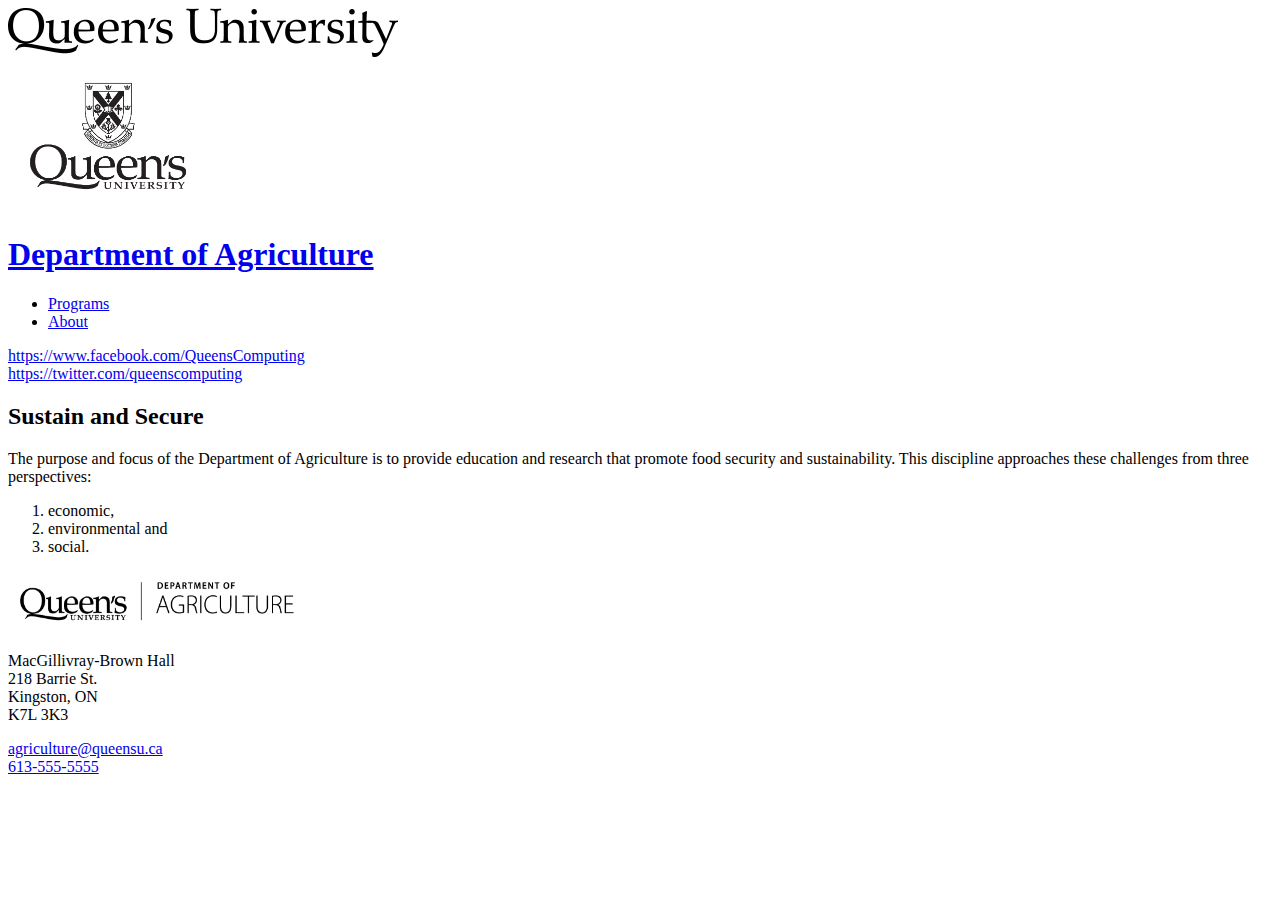
<file: CISC282/A1/index.html>
<!DOCTYPE html>
<html lang="en">
<!-- Ryan Protheroe -->

<head>
	<title>Department of Agriculture | Queen's University </title>
	<meta charset="utf-8"/>
	<meta name="author" content="Ryan Protheroe"/>
	<meta name="viewport" content="width=device-width, initial-scale=1.0">
</head>

<body>
	<header>
			<img src="./img/webmark.png" alt="Queen's University"/> <br>
			<img src="./img/QueensLogo.png" width="200" height="150"/>
			<h1><a href="./">Department of Agriculture</a></h1>
			<nav class="Navigation Menu">
  				<ul>
    				<li><a href="./programs.html">Programs</a></li>
    				<li><a href="./about.html">About</a></li>
  				</ul>
  			</nav>
			<a href="https://www.facebook.com/QueensComputing">https://www.facebook.com/QueensComputing</a>
			<br>
			<a href="https://twitter.com/queenscomputing">https://twitter.com/queenscomputing</a>
	</header>

	<article>
		<h2>Sustain and Secure</h2>
		<p>The purpose and focus of the Department of Agriculture is to provide education and research that promote food security and sustainability. This discipline approaches these challenges from three perspectives: <br><ol><li>economic,</li><li>environmental and</li><li>social.</li></ol></p>
	</article>


	<footer>
		<img src="./img/unitSignature.png" width="300" height="60"/>
		<p>MacGillivray-Brown Hall<br>218 Barrie St.<br>Kingston, ON<br>K7L 3K3</p>
		<p><a href="mailto:agriculture@queensu.ca">agriculture@queensu.ca</a><br><a href="tel:613-555-5555">613-555-5555</a></p>
	</footer>

</body>
</html>
</file>
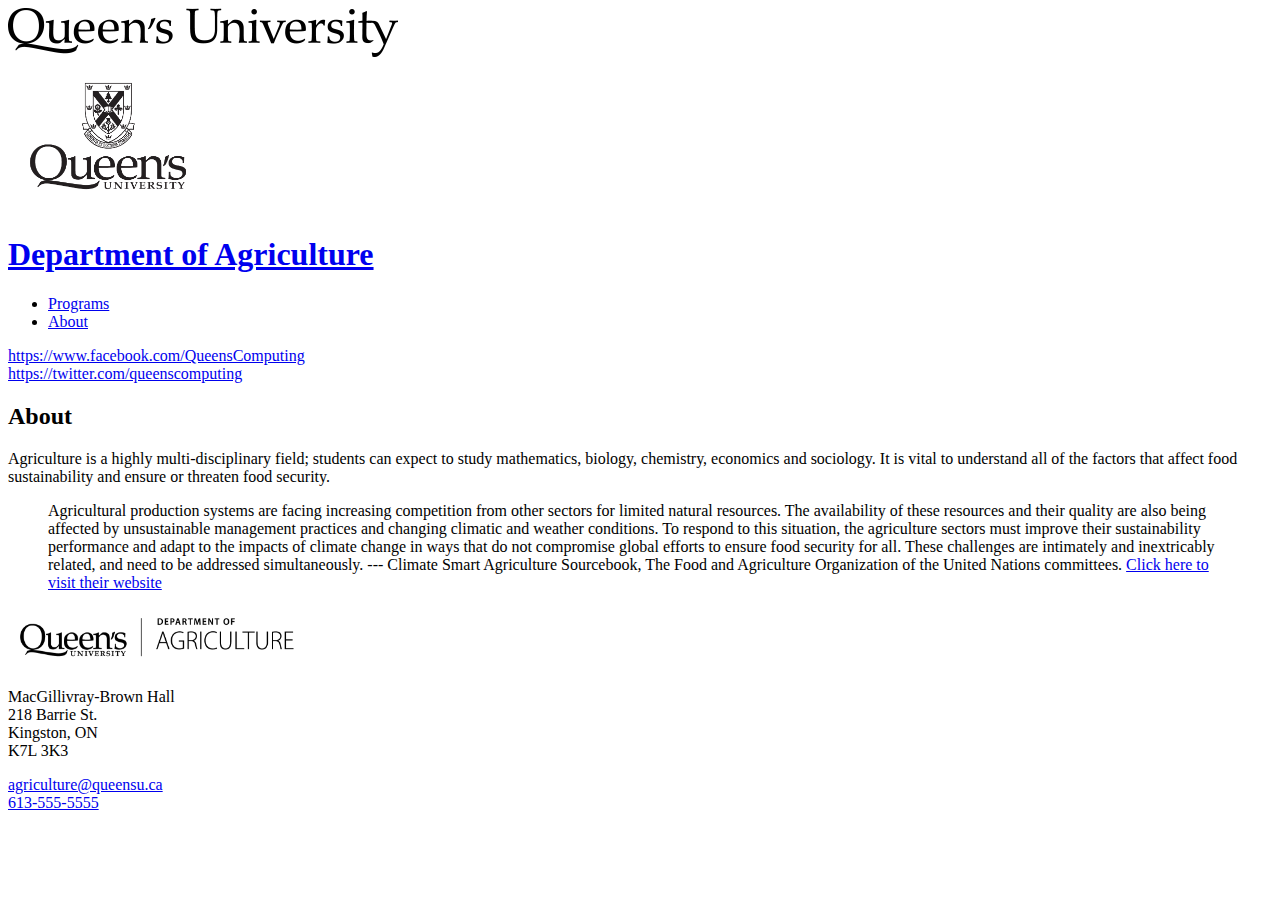
<file: CISC282/A1/about.html>
<!DOCTYPE html>
<html lang="en">

<head>
	<title>Department of Agriculture | Queen's University </title>
	<meta charset="utf-8"/>
	<meta name="author" content="Ryan Protheroe"/>
</head>

<body>
	<header>
			<img src="./img/webmark.png" alt="Queen's University"/> <br>
			<img src="./img/QueensLogo.png" width="200" height="150"/>
			<h1><a href="./">Department of Agriculture</a></h1>
			<nav class="Navigation Menu">
  				<ul>
    				<li><a href="./programs.html">Programs</a></li>
    				<li><a href="./about.html">About</a></li>
  				</ul>
  			</nav>
			<a href="https://www.facebook.com/QueensComputing">https://www.facebook.com/QueensComputing</a>
			<br>
			<a href="https://twitter.com/queenscomputing">https://twitter.com/queenscomputing</a>
	</header>

	<article>
		<h2>About</h2>
		<p>Agriculture is a highly multi-disciplinary field; students can expect to study mathematics, biology, chemistry, economics and sociology. It is vital to understand all of the factors that affect food sustainability and ensure or threaten food security.
		<blockquote cite="http://www.fao.org">
		Agricultural production systems are facing increasing competition from other sectors for limited natural resources. The availability of these resources and their quality are also being affected by unsustainable management practices and changing climatic and weather conditions. To respond to this situation, the agriculture sectors must improve their sustainability performance and adapt to the impacts of climate change in ways that do not compromise global efforts to ensure food security for all. These challenges are intimately and inextricably related, and need to be addressed simultaneously. --- Climate Smart Agriculture Sourcebook, The Food and Agriculture Organization of the United Nations committees. <a href="http://www.fao.org">Click here to visit their website</a>
		</blockquote>
	</article>


	<footer>
		<img src="./img/unitSignature.png" width="300" height="60"/>
		<p>MacGillivray-Brown Hall<br>218 Barrie St.<br>Kingston, ON<br>K7L 3K3</p>
		<p><a href="mailto:agriculture@queensu.ca">agriculture@queensu.ca</a><br><a href="tel:613-555-5555">613-555-5555</a></p>
	</footer>

</body>
</html>
</file>
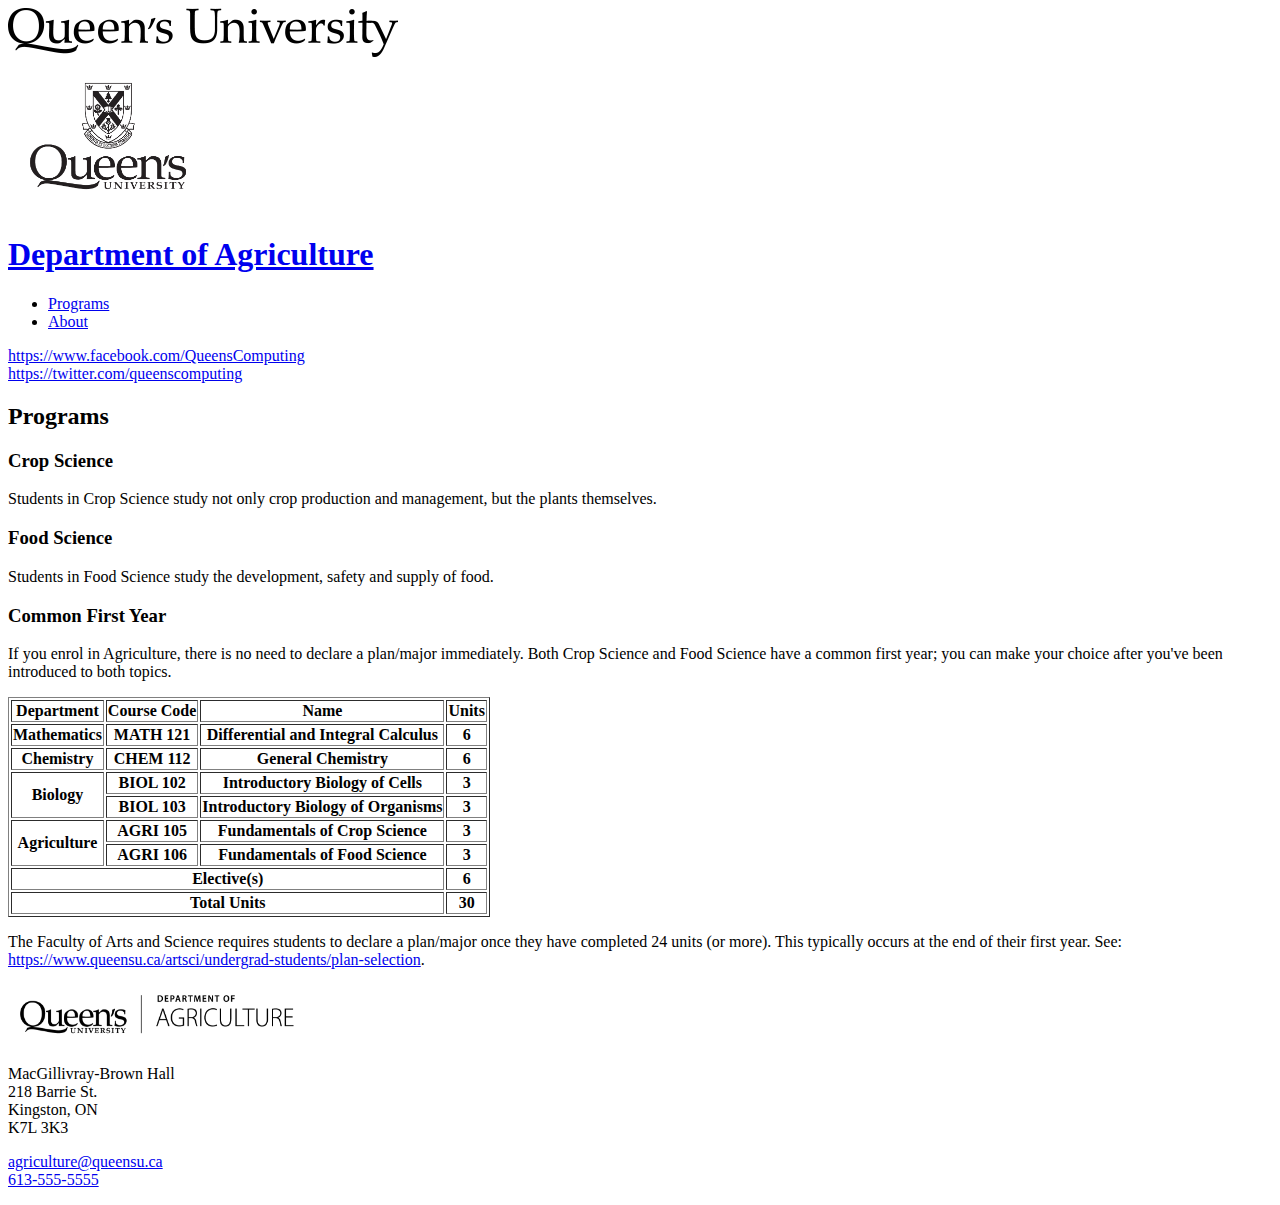
<file: CISC282/A1/programs.html>
<!DOCTYPE html>
<html lang="en">

<head>
	<title>Department of Agriculture | Queen's University </title>
	<meta charset="utf-8"/>
	<meta name="author" content="Ryan Protheroe"/>
</head>

<body>
	<header>
			<img src="./img/webmark.png" alt="Queen's University"/> <br>
			<img src="./img/QueensLogo.png" width="200" height="150"/>
			<h1><a href="./">Department of Agriculture</a></h1>
			<nav class="Navigation Menu">
  				<ul>
    				<li><a href="./programs.html">Programs</a></li>
    				<li><a href="./about.html">About</a></li>
  				</ul>
  			</nav>
			<a href="https://www.facebook.com/QueensComputing">https://www.facebook.com/QueensComputing</a>
			<br>
			<a href="https://twitter.com/queenscomputing">https://twitter.com/queenscomputing</a>
	</header>

	<article>
		<h2>Programs</h2>
		<section>
			<h3>Crop Science</h3>
			<p>Students in Crop Science study not only crop production and management, but the plants themselves.</p>
		</section>
		<section>
			<h3>Food Science</h3>
			<p>Students in Food Science study the development, safety and supply of food.</p>
		</section>
		<section>
			<h3>Common First Year</h3>
			<p>If you enrol in Agriculture, there is no need to declare a plan/major immediately. Both Crop Science and Food Science have a common first year; you can make your choice after you've been introduced to both topics.</p>
			<table border="1">
				<tr>
					<th>Department</th>
					<th>Course Code</th>
					<th>Name</th>
					<th>Units</th>
				</tr>
				<tr>
					<th>Mathematics</th>
					<th>MATH 121</th>
					<th>Differential and Integral Calculus</th>
					<th>6</th>
				</tr>
				<tr>
					<th>Chemistry</th>
					<th>CHEM 112</th>
					<th>General Chemistry</th>
					<th>6</th>
				</tr>
				<tr>
					<th rowspan="2">Biology</th>
					<th>BIOL 102</th>
					<th>Introductory Biology of Cells</th>
					<th>3</th>
				</tr>
				<tr>
					<th>BIOL 103</th>
					<th>Introductory Biology of Organisms</th>
					<th>3</th>
				</tr>
				<tr>
					<th rowspan="2">Agriculture</th>
					<th>AGRI 105</th>
					<th>Fundamentals of Crop Science</th>
					<th>3</th>
				</tr>
				<tr>
					<th>AGRI 106</th>
					<th>Fundamentals of Food Science</th>
					<th>3</th>
				</tr>
				<tr>
					<th colspan="3">Elective(s)</th>
					<th>6</th>
				</tr>
				<tr>
					<th colspan="3">Total Units</th>
					<th>30</th>
				</tr>
			</table>
			<p>The Faculty of Arts and Science requires students to declare a plan/major once they have completed 24 units (or more). This typically occurs at the end of their first year. See: <a href="https://www.queensu.ca/artsci/undergrad-students/plan-selection">https://www.queensu.ca/artsci/undergrad-students/plan-selection</a>.</p>
		</section>
	
	</article>

	<footer>
		<img src="./img/unitSignature.png" width="300" height="60"/>
		<p>MacGillivray-Brown Hall<br>218 Barrie St.<br>Kingston, ON<br>K7L 3K3</p>
		<p><a href="mailto:agriculture@queensu.ca">agriculture@queensu.ca</a><br><a href="tel:613-555-5555">613-555-5555</a></p>
	</footer>

</body>
</html>
</file>
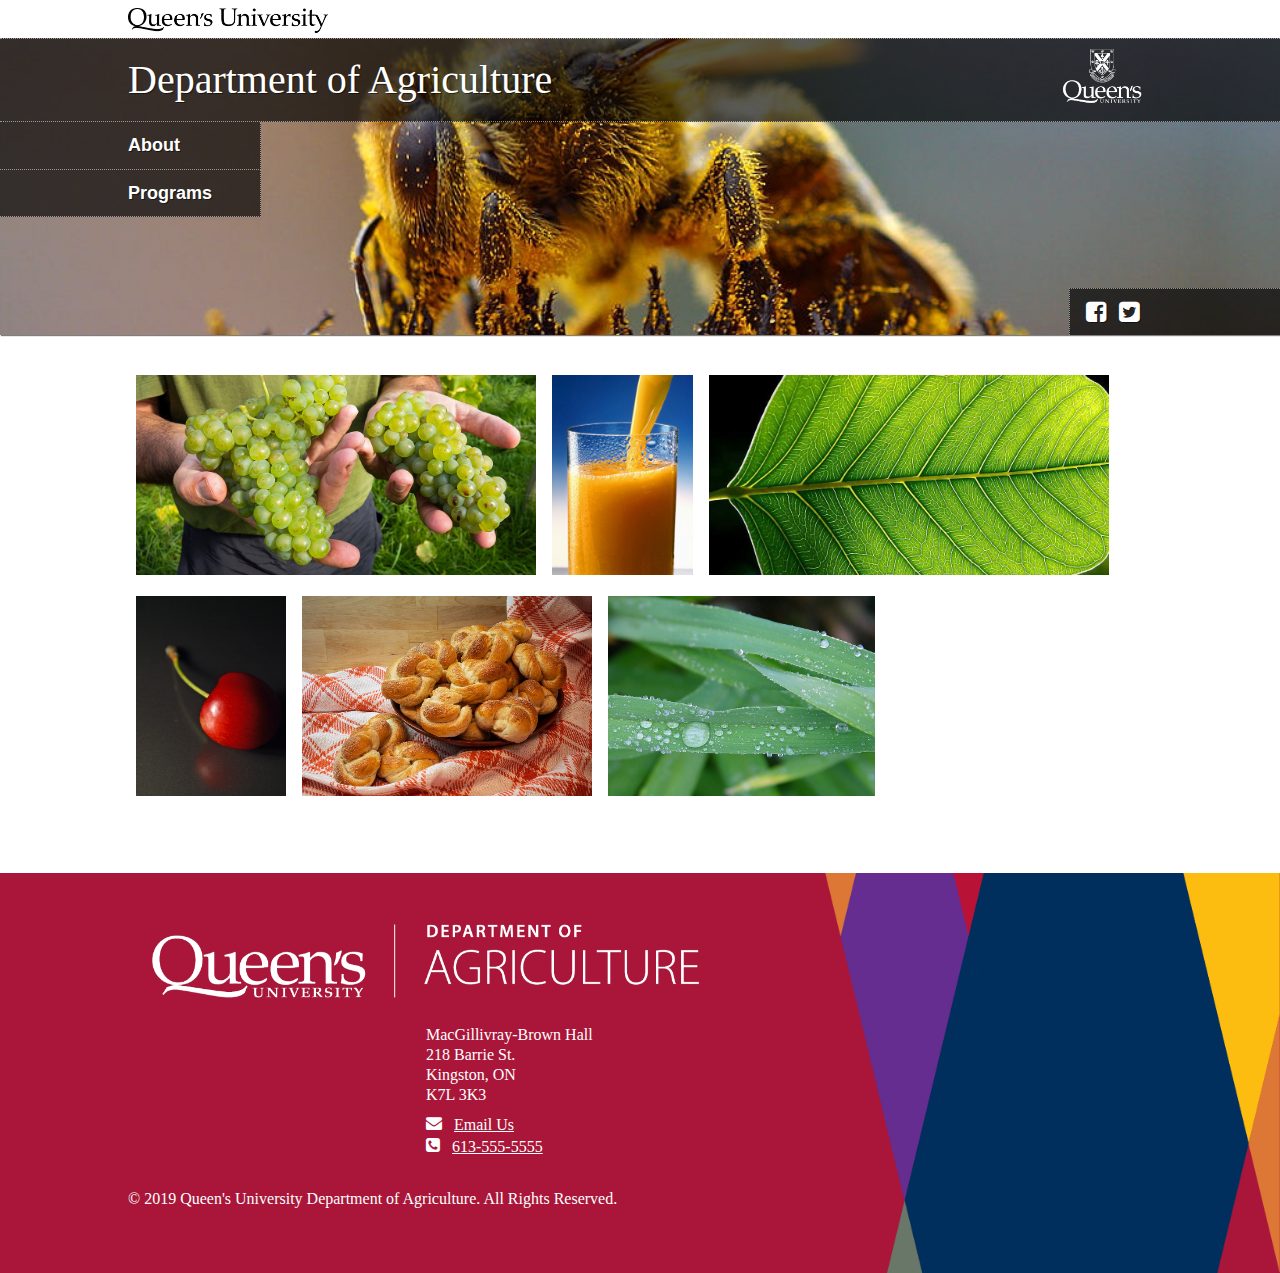
<file: CISC282/A4/gallery.html>
<!DOCTYPE html>
<html lang="en">

<head>
    <title>Department of Agriculture | Queen's University </title>
    <meta charset="utf-8"/>
    <meta name="author" content="Ryan Protheroe"/>
    <meta name="viewport" content="width=device-width, initial-scale=1.0"/>
    <script src="https://code.jquery.com/jquery-3.4.1.js" integrity="sha256-WpOohJOqMqqyKL9FccASB9O0KwACQJpFTUBLTYOVvVU=" crossorigin="anonymous"></script>
    <link rel="stylesheet" type="text/css" href="./css/style.css"/>
    <link rel="stylesheet" type="text/css" href="./css/icons.css"/>
    <link rel="stylesheet" type="text/css" href="./css/responsive.css"/>
    <script type="text/javascript" src="./js/animations.js"></script>
</head>

<body onload="startTimer()">
    <header>
        <img id="wordmark" src="./img/queens-wordmark.png" alt="Queen's University"/>
        <div id="hero-container" class="bee">
            <div class="overlay"></div>
            <img id="logo" src="./img/queens-logo.png" alt="Queen's University Coat of Arms"/>
            <div id="site-title">
                <a href="./index.html">Department of Agriculture</a>
            </div>
            <nav>
                <ul>
                    <li><a href="./about.html">About</a></li>
                    <li><a href="./programs.html">Programs</a></li>
                </ul>
            </nav>
            <ul class="social">
                <li>
                    <a href="https://www.facebook.com/QueensComputing">
                        <i class="icon-facebook-square" aria-hidden="true" title="Facebook"></i>
                        <span class="sr-only">Facebook</span>
                    </a>
                </li>
                <li>
                    <a href="https://twitter.com/queenscomputing">
                        <i class="icon-twitter-square" aria-hidden="true" title="Twitter"></i>
                        <span class="sr-only">Twitter</span>
                    </a>
                </li>
            </ul>
        </div>
    </header>
	
	<main>
        <div class="thumbnail-gallery">
            <figure>
                <a href="./img/grapes.jpg">
                    <img src="./img/grapes.jpg"
                     alt="A farmer holding grapes"/>
                </a>
            </figure>            
            <figure>
                <a href="./img/orange-juice.jpg">
                    <img src="./img/orange-juice.jpg"
                     alt="A glass of orange juice"/>
                </a>
            </figure>            
            <figure>
                <a href="./img/single-leaf.jpg">
                    <img src="./img/single-leaf.jpg"
                     alt="A single leaf"/>
                </a>
            </figure>
            <figure>
                <a href="./img/single-cherry.jpg">
                    <img src="./img/single-cherry.jpg"
                     alt="A single cherry"/>
                </a>
            </figure>
            <figure>
                <a href="./img/cardamom-buns.jpg">
                    <img src="./img/cardamom-buns.jpg"
                     alt="Dinner rolls spiced with cardamom"/>
                </a>
            </figure>        
            <figure>
                <a href="./img/dew-on-grass.jpg">
                    <img src="./img/dew-on-grass.jpg"
                     alt="Dew drops on blades of grass"/>
                </a>
            </figure>
        </div>
    </main>

	<footer>
        <img id="unit-signature"  src="./img/unit-signature.png" alt="Queen's University Department of Agriculture"/>
        <div id="address">
            MacGillivray-Brown Hall<br/>
            218 Barrie St.<br/>
            Kingston, ON<br/>
            K7L 3K3<br/>
        </div>
        <ul id="phone-and-email">
            <li>
                <i class="icon-envelope" aria-hidden="true"></i>
                <a href="mailto:agriculture@queensu.ca">Email Us</a>
            </li>
            <li>
                <i class="icon-phone-square" aria-hidden="true"></i>
                <a href="tel:+1-613-555-5555">613-555-5555</a>
            </li>
        </ul>
        <div id="copyright">&copy; 2019 Queen's University Department of Agriculture. All Rights Reserved.</div>
    </footer>
	
</body>
</html>
</file>
<file: CISC282/A4/css/style.css>
/*****************************************************************************/
/* Colours */
/* Blue: #002f5e */
/* Crimson: #a91639 */
/* Purple: #662d91 */
/*****************************************************************************/
body {
    color: #000;
}

a, a:visited {
    color: #002f5e;
}

header, footer, 
header a, footer a,
header a:visited, footer a:visited {
    color: #fff;    
}

#site-title, header nav a, header .social {
    background-color: #002f5e;
    position:relative;
    z-index:2;
}

footer {
    background-color: #a91639; 
}

blockquote, th {
    background-color: #eee;         
}


/*****************************************************************************/
/* Fonts */
/*****************************************************************************/
body {
    /* Page 28 in the Identity Guidelines */
    font-family: Palatino, "Book Antiqua", Georgia, serif;
    font-size: 1rem;
    line-height: 1.25;
}

h1, h2, h3, h4, h5, h6, nav, th {
    /* Page 28 in the Identity Guidelines */
    font-family: Open Sans, Lucida Grande, Lucida Sans Unicode, Helvetica Neue, Arial, sans-serif;
}

#site-title {
    font-size: 2.0rem;    
}

h1 {
    font-size: 1.75rem; 
}

h2  {
    font-size: 1.625rem; 
}

h3, .social a i  {
    font-size: 1.5rem; 
}

h4  {
    font-size: 1.375rem; 
}

h5  {
    font-size: 1.25rem; 
}

h6, nav ul li a  {
    font-size: 1.125rem; 
}

header nav { 
    font-weight: bold;
}

.quote-source {
    font-style: italic;    
}

header a { 
    text-decoration: none;
}

header {
    text-shadow: 1px 1px rgba(0, 0, 0, 0.5);   
}


/*****************************************************************************/
/*  General */
/*****************************************************************************/
html, body {
    margin: 0;
    padding: 0;
    border: 0;
}

blockquote {
    padding: 16px;    
    box-shadow: 1px 1px 1px rgba(0, 0, 0, 0.25);
}

.quote-source {
    text-align: right;
}

table {
	border-collapse: collapse;
	margin-bottom: 32px;
}

th, td {
	padding: 8px 16px;
	border: 1px solid black;	
}

tfoot th {
    text-align: left;    
}


/*****************************************************************************/
/*  Header */
/*****************************************************************************/
header {
    box-shadow: 1px 1px 1px rgba(0, 0, 0, 0.5);
}

#wordmark {
    width: 200px;
    padding: 8px 0 0 32px;    
}

#logo {
    display: none;
    z-index: 3;
}

#site-title {
    padding: 16px 32px;
    border-top: 1px dotted rgba(255, 255, 255, 0.5);
    border-bottom: 1px dotted rgba(255, 255, 255, 0.5);
    position:relative;
    z-index:2;
}

header ul, header li {
    list-style-type: none;
    margin: 0;
    padding: 0;
}

header nav a {
    display: block;
    padding: 12px 32px;
    margin: 0;
    border-bottom: 1px dotted rgba(255, 255, 255, 0.5);
}

header .social {
    padding: 8px 32px;
}

#hero-container .overlay {
    position: absolute;
    z-index: 1;
    top: 0;
    bottom: 0;
    left: 0;
    right: 0;
    background-color: #000;
    height:33vh;
    display: none;
}

#hero-container.bee {
    background-image: url("../img/bee-collecting-pollen.jpg");        
}

#hero-container.tractor {
    background-image: url("../img/field-and-tractors.jpg");        
}

#hero-container.meadow {
    background-image: url("../img/meadow.jpg");        
}


/*****************************************************************************/
/*  Content */
/*****************************************************************************/
article, main {
    margin: 32px 32px 64px 32px;
}

blockquote {
    margin-left: 16px;
    margin-right: 16px;
}

/*****************************************************************************/
/*  Thumbnail Gallery */
/*****************************************************************************/

.thumbnail-gallery {
    display: flex;
    flex-wrap: wrap;
    justify-content: flex-start;
    align-items: stretch;
}

.thumbnail-gallery figure {
    flex: 0 0;
    margin: 0;
    padding: 8px;
}

.thumbnail-gallery figure img {
    height: 100px;
}

.image-source-link {
    color: #98C3D1;
}

.mfp-with-zoom .mfp-container,
.mfp-with-zoom.mfp-bg {
    opacity: 0;
    -webkit-backface-visibility: hidden;
    /* ideally, transition speed should match zoom duration */
    -webkit-transition: all 0.3s ease-out; 
    -moz-transition: all 0.3s ease-out; 
    -o-transition: all 0.3s ease-out; 
    transition: all 0.3s ease-out;
}

.mfp-with-zoom.mfp-ready .mfp-container {
        opacity: 1;
}
.mfp-with-zoom.mfp-ready.mfp-bg {
        opacity: 0.8;
}

.mfp-with-zoom.mfp-removing .mfp-container, 
.mfp-with-zoom.mfp-removing.mfp-bg {
    opacity: 0;
}

/*****************************************************************************/
/*  Footer */
/*****************************************************************************/
footer {
    padding: 32px 32px 64px 32px;
}

#unit-signature {
    width: 100%;
}

#phone-and-email {
    margin: 0;
    padding: 8px 0 0 0;
    list-style-type: none;
}

#address, #phone-and-email {
    margin-left: 49.2%;    
}

#copyright {
    padding-top: 32px;    
}
</file>
<file: CISC282/A4/css/responsive.css>
/*****************************************************************************/
/* Some landscape phones and larger (576px) */
/*****************************************************************************/
@media only screen and (min-width: 576px) {
    /***********/
    /* Colours */
    /***********/
    #site-title, header nav a, header .social {
        background-color: rgba(0, 0, 0, 0.65);
    }
    
    header a {
        transition: all 2s;
    }    
    
    header a:hover {
        color: #000;
        background-color: rgba(255, 255, 255, 0.75);
    }

    /***********/
    /* Columns */
    /***********/
    .column-container {
        display: flex;
        flex-direction: row;
    }
    
    .column-container .column { 
        flex: 1;
        background-color: #eee;        
        padding: 16px;
        margin-left: 8px;
        margin-right: 8px;
        box-shadow: 1px 1px 1px rgba(0, 0, 0, 0.25);
    }
    
    
    /**********/
    /* Header */
    /**********/
    #hero-container {
        position: relative;
        height: 33vh;
        min-height: 250px;
        background-image: url("../img/bee-collecting-pollen.jpg");
        background-repeat: no-repeat;
        background-position: center center;
        background-size: cover;
    }
    
    #wordmark {
        padding-left: 10%;
    }

    #site-title {
        padding-left: 10%;
        padding-right: 10%;
    }

    header nav a {
        width: 100px;
        padding-left: 10%;
        border-right: 1px dotted rgba(255, 255, 255, 0.5);
    }
    
    header .social {
        position: absolute;
        bottom: 0;
        right: 0;
        padding-left: 16px;
        padding-right: 10%;
        border-top: 1px dotted rgba(255, 255, 255, 0.5);
        border-left: 1px dotted rgba(255, 255, 255, 0.5);        
    }

    header .social ul {
        overflow: hidden;    
    }
    
    header .social li {
        float: left;
    }
    
    /***********/
    /* Content */
    /***********/
    article, main {
        margin-left: 10%;
        margin-right: 10%;
    }

    /**********************/
    /* Thunmbnail Gallery */
    /**********************/

    .thumbnail-gallery figure img {
    height: 150px;
    }   
        
    /**********/
    /* Footer */
    /**********/
    footer {
        padding-left: 10%;
        padding-right: 10%;
    }
}


/*****************************************************************************/
/* Some tablets and larger (768px) */
/*****************************************************************************/
@media only screen and (min-width: 768px) {
    #logo {
        display: block;
        width: 100px;
        position: absolute;
        top: 0;
        right: 10%;
    }

    #unit-signature {
        width: 600px;
    }

    #address, #phone-and-email {
        margin-left: 298px;    
    }
}


/*****************************************************************************/
/* Some desktops and larger (992px) */
/*****************************************************************************/
@media only screen and (min-width: 992px) {
    #site-title {
        font-size: 2.5rem;    
    }
    
    h1 {
        font-size: 2rem; 
    }
    
    h2  {
        font-size: 1.75rem; 
    }

    /**********************/
    /* Thunmbnail Gallery */
    /**********************/
    .thumbnail-gallery figure img {
    height: 200px;
    }  
}


/*****************************************************************************/
/* Desktops and larger (1200px) */
/*****************************************************************************/
@media only screen and (min-width: 1200px) {   
    footer {
        background-image: url("../img/fas-diamonds.png");
        background-repeat: no-repeat;
        background-position: right center;
        background-size: auto 100%;
    }
}
</file>
<file: CISC282/A4/css/icons.css>
/*****************************************************************************/
/* These icons are from Font Awesome (https://fontawesome.com/) via the 
/* IcoMoon App (https://icomoon.io/app/#/select).
/*****************************************************************************/
@font-face {
    font-family: 'icomoon';
    src:    url('fonts/icomoon.eot?740dj8');
    src:    url('fonts/icomoon.eot?740dj8#iefix') format('embedded-opentype'),
            url('fonts/icomoon.ttf?740dj8') format('truetype'),
            url('fonts/icomoon.woff?740dj8') format('woff'),    url('fonts/icomoon.svg?740dj8#icomoon') format('svg');
    font-weight: normal;
    font-style: normal;
    font-display: block;
}

[class^="icon-"], [class*=" icon-"] {
    font-family: 'icomoon' !important;
    speak: none;
    font-style: normal;
    font-weight: normal;
    font-variant: normal;
    text-transform: none;
    -webkit-font-smoothing: antialiased;
    -moz-osx-font-smoothing: grayscale;

    font-size: 1em;
    line-height: 1.25;
    display: inline-block;
    padding-right: 0.5em;
}

.icon-twitter-square:before {
    content: "\f081";
}

.icon-facebook-square:before {
    content: "\f082";
}

.icon-phone-square:before {
    content: "\f098";
}

.icon-envelope:before {
    content: "\f0e0";
}

.sr-only {
    position: fixed;
    top: -9999px;
}
</file>
